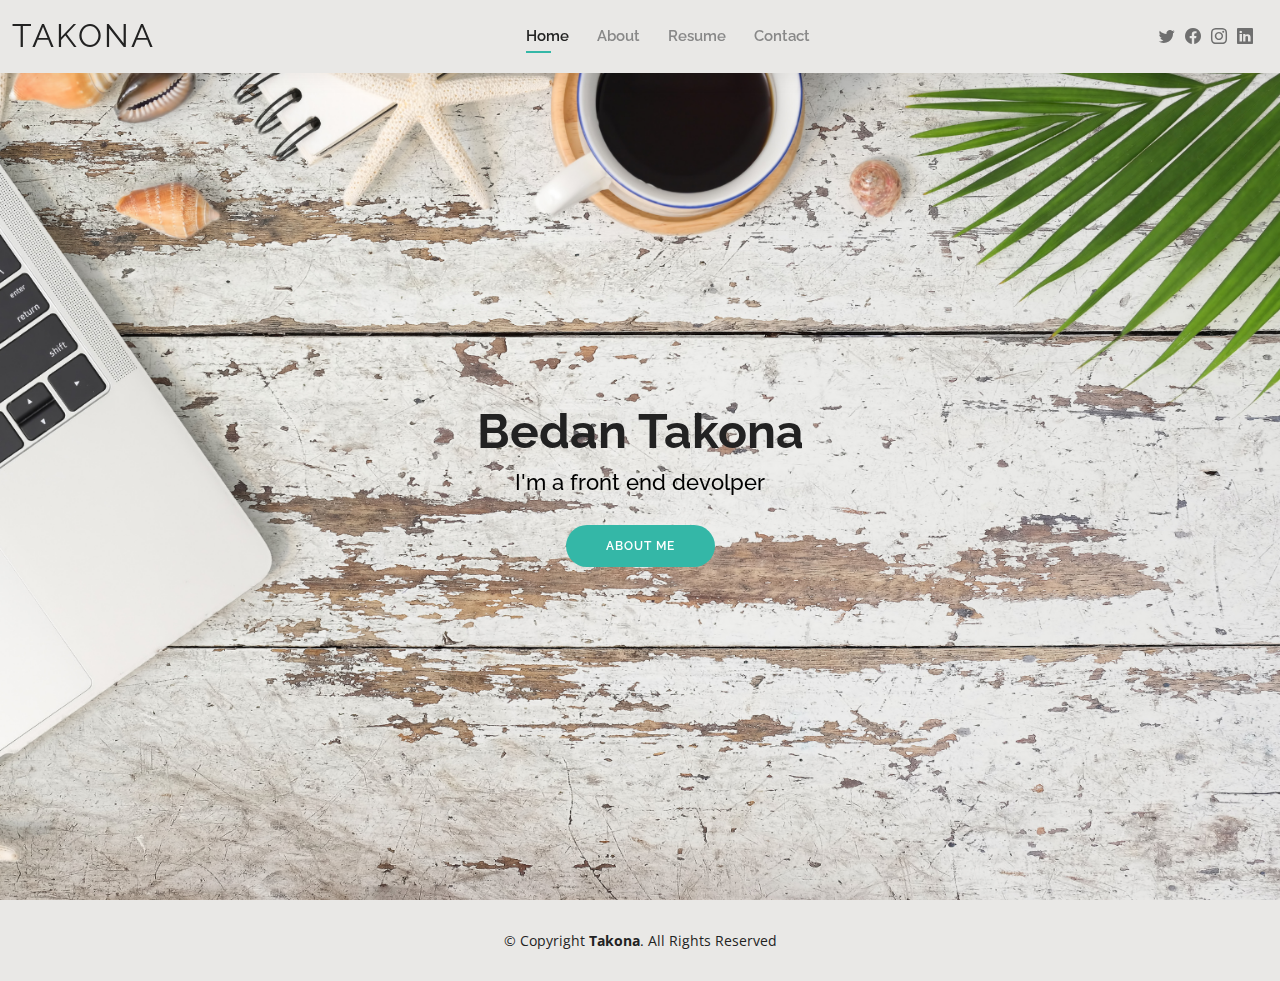
<file: index.html>
<!DOCTYPE html>
<html lang="en">

<head>
  <meta charset="utf-8">
  <meta content="width=device-width, initial-scale=1.0" name="viewport">

  <title>My Portfolio Website</title>
  <meta content="" name="description">
  <meta content="" name="keywords">


  <link href="assets/img/favicon.png" rel="icon">
  <link href="assets/img/apple-touch-icon.png" rel="apple-touch-icon">

  <link href="https://fonts.googleapis.com/css?family=Open+Sans:300,300i,400,400i,600,600i,700,700i|Raleway:300,300i,400,400i,500,500i,600,600i,700,700i|Poppins:300,300i,400,400i,500,500i,600,600i,700,700i" rel="stylesheet">


  <link href="assets/vendor/aos/aos.css" rel="stylesheet">
  <link href="assets/vendor/bootstrap/css/bootstrap.min.css" rel="stylesheet">
  <link href="assets/vendor/bootstrap-icons/bootstrap-icons.css" rel="stylesheet">
  <link href="assets/vendor/boxicons/css/boxicons.min.css" rel="stylesheet">
  <link href="assets/vendor/glightbox/css/glightbox.min.css" rel="stylesheet">
  <link href="assets/vendor/swiper/swiper-bundle.min.css" rel="stylesheet">


  <link href="assets/css/style.css" rel="stylesheet">


</head>

<body>


  <header id="header" class="fixed-top">
    <div class="container-fluid d-flex justify-content-between align-items-center">

      <h1 class="logo me-auto me-lg-0"><a href="index.html">Takona</a></h1>


      <nav id="navbar" class="navbar order-last order-lg-0">
        <ul>
          <li><a class="active" href="index.html">Home</a></li>
          <li><a href="about.html">About</a></li>
          <li><a href="resume.html">Resume</a></li>
          <li><a href="contact.html">Contact</a></li>
        </ul>
        <i class="bi bi-list mobile-nav-toggle"></i>
      </nav>

      <div class="header-social-links">
        <a href="#" class="twitter"><i class="bi bi-twitter"></i></a>
        <a href="#" class="facebook"><i class="bi bi-facebook"></i></a>
        <a href="#" class="instagram"><i class="bi bi-instagram"></i></a>
        <a href="#" class="linkedin"><i class="bi bi-linkedin"></i></i></a>
      </div>

    </div>

  </header>


  <section id="hero" class="d-flex align-items-center">
    <div class="container d-flex flex-column align-items-center" data-aos="zoom-in" data-aos-delay="100">
      <h1> Bedan Takona</h1>
      <h2 style="color: black;">I'm a front end devolper</h2>
      <a href="about.html" class="btn-about">About Me</a>
    </div>
  </section>


  <footer id="footer">
    <div class="container">
      <div class="copyright">
        &copy; Copyright <strong><span>Takona</span></strong>. All Rights Reserved
      </div>
    </div>
  </footer>
  <div id="preloader"></div>
  <a href="#" class="back-to-top d-flex align-items-center justify-content-center"><i class="bi bi-arrow-up-short"></i></a>


  <script src="assets/vendor/purecounter/purecounter.js"></script>
  <script src="assets/vendor/aos/aos.js"></script>
  <script src="assets/vendor/bootstrap/js/bootstrap.bundle.min.js"></script>
  <script src="assets/vendor/glightbox/js/glightbox.min.js"></script>
  <script src="assets/vendor/isotope-layout/isotope.pkgd.min.js"></script>
  <script src="assets/vendor/swiper/swiper-bundle.min.js"></script>
  <script src="assets/vendor/waypoints/noframework.waypoints.js"></script>
  <script src="assets/vendor/php-email-form/validate.js"></script>


  <script src="assets/js/main.js"></script>

</body>

</html>
</file>
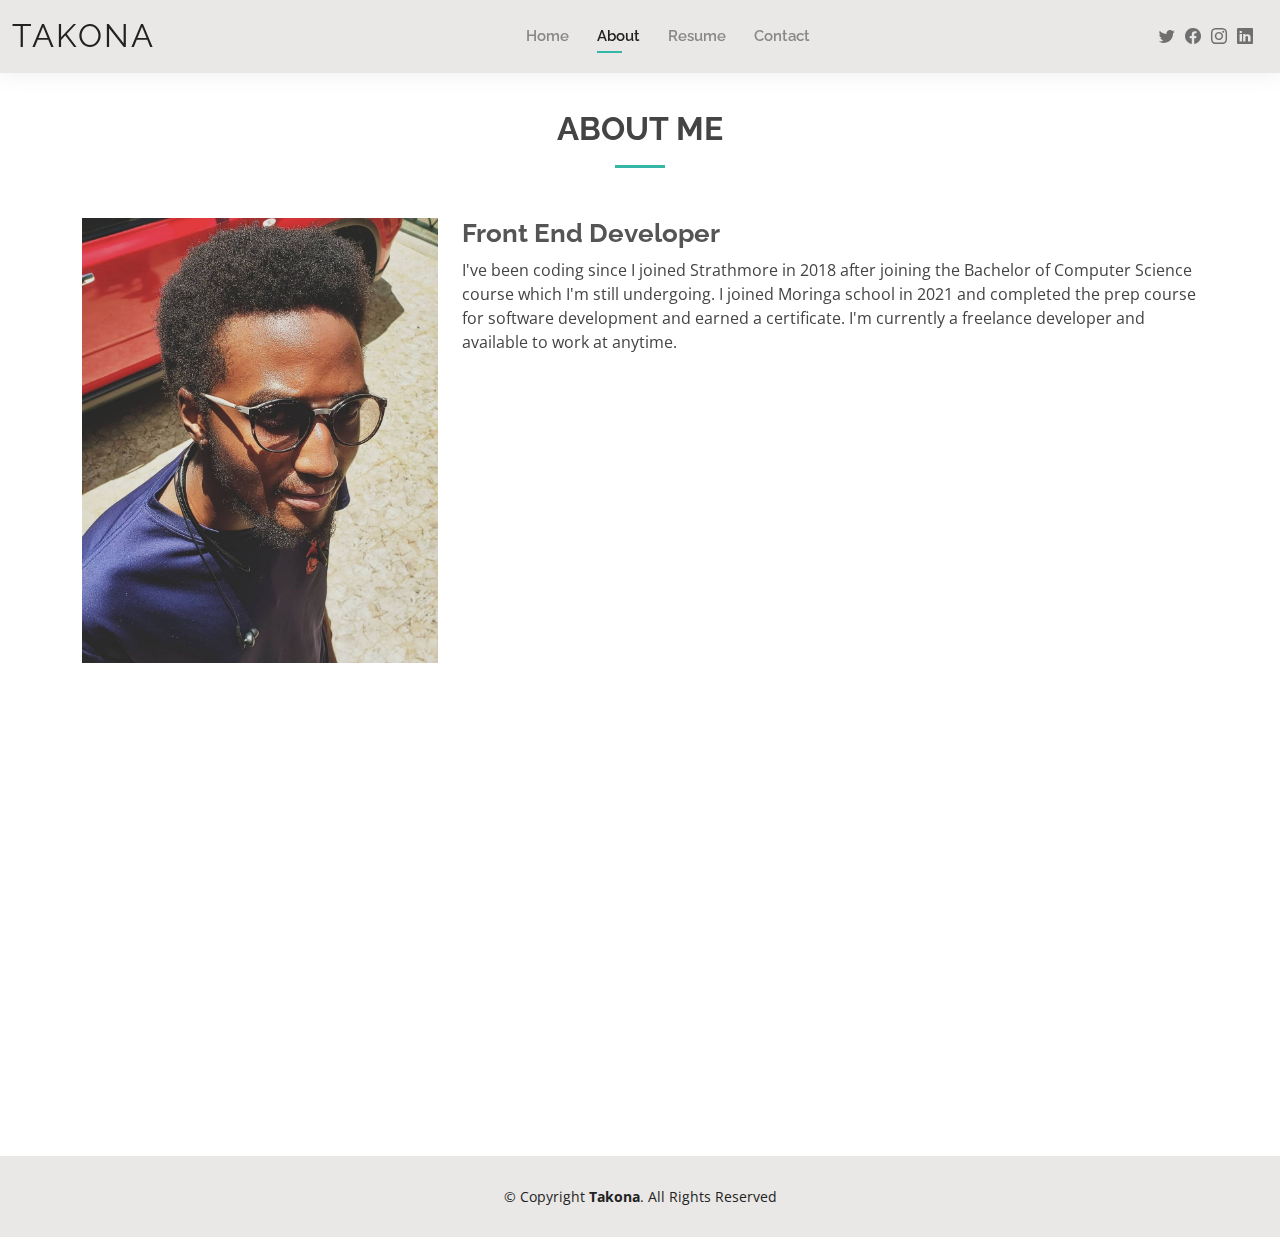
<file: about.html>
<!DOCTYPE html>
<html lang="en">

<head>
  <meta charset="utf-8">
  <meta content="width=device-width, initial-scale=1.0" name="viewport">

  <title>My Portfolio Website</title>
  <meta content="" name="description">
  <meta content="" name="keywords">


  <link href="assets/img/favicon.png" rel="icon">
  <link href="assets/img/apple-touch-icon.png" rel="apple-touch-icon">

  <link href="https://fonts.googleapis.com/css?family=Open+Sans:300,300i,400,400i,600,600i,700,700i|Raleway:300,300i,400,400i,500,500i,600,600i,700,700i|Poppins:300,300i,400,400i,500,500i,600,600i,700,700i" rel="stylesheet">

  <link href="assets/vendor/aos/aos.css" rel="stylesheet">
  <link href="assets/vendor/bootstrap/css/bootstrap.min.css" rel="stylesheet">
  <link href="assets/vendor/bootstrap-icons/bootstrap-icons.css" rel="stylesheet">
  <link href="assets/vendor/boxicons/css/boxicons.min.css" rel="stylesheet">
  <link href="assets/vendor/glightbox/css/glightbox.min.css" rel="stylesheet">
  <link href="assets/vendor/swiper/swiper-bundle.min.css" rel="stylesheet">


  <link href="assets/css/style.css" rel="stylesheet">

  
</head>

<body>

  <header id="header" class="fixed-top">
    <div class="container-fluid d-flex justify-content-between align-items-center">

      <h1 class="logo me-auto me-lg-0"><a href="index.html">Takona</a></h1>


      <nav id="navbar" class="navbar order-last order-lg-0">
        <ul>
          <li><a href="index.html">Home</a></li>
          <li><a class="active" href="about.html">About</a></li>
          <li><a href="resume.html">Resume</a></li>
          <li><a href="contact.html">Contact</a></li>
        </ul>
        <i class="bi bi-list mobile-nav-toggle"></i>
      </nav>

      <div class="header-social-links">
        <a href="#" class="twitter"><i class="bi bi-twitter"></i></a>
        <a href="#" class="facebook"><i class="bi bi-facebook"></i></a>
        <a href="#" class="instagram"><i class="bi bi-instagram"></i></a>
        <a href="#" class="linkedin"><i class="bi bi-linkedin"></i></i></a>
      </div>

    </div>

  </header>

  <main id="main">

    
    <section id="about" class="about">
      <div class="container" data-aos="fade-up">

        <div class="section-title">
          <h2>About Me</h2>
          <p></p>
        </div>

        <div class="row">
          <div class="col-lg-4">
            <img src= takona.png class="img-fluid" alt="">
          </div>
          <div class="col-lg-8 pt-4 pt-lg-0 content">
            <h3>Front End Developer </h3>

            <p>
             I've been coding since I joined Strathmore in 2018 after joining the Bachelor of Computer Science course which I'm still undergoing. I joined Moringa school in 2021 and completed the prep course for software development and earned a certificate. I'm currently a freelance developer and available to work at anytime.
            </p>
          </div>
        </div>

      </div>
    </section>

    <section id="skills" class="skills">
      <div class="container" data-aos="fade-up">

        <div class="section-title">
          <h2>Skills</h2>
          <p>Below is my skill set and proficiency in given programming languages in percentages.</p>
        </div>

        <div class="row skills-content">

          <div class="col-lg-6">

            <div class="progress">
              <span class="skill">HTML <i class="val">100%</i></span>
              <div class="progress-bar-wrap">
                <div class="progress-bar" role="progressbar" aria-valuenow="100" aria-valuemin="0" aria-valuemax="100"></div>
              </div>
            </div>

            <div class="progress">
              <span class="skill">CSS <i class="val">90%</i></span>
              <div class="progress-bar-wrap">
                <div class="progress-bar" role="progressbar" aria-valuenow="90" aria-valuemin="0" aria-valuemax="100"></div>
              </div>
            </div>

            <div class="progress">
              <span class="skill">JavaScript <i class="val">85%</i></span>
              <div class="progress-bar-wrap">
                <div class="progress-bar" role="progressbar" aria-valuenow="85" aria-valuemin="0" aria-valuemax="100"></div>
              </div>
            </div>

          </div>

          <div class="col-lg-6">

            <div class="progress">
              <span class="skill">PHP <i class="val">70%</i></span>
              <div class="progress-bar-wrap">
                <div class="progress-bar" role="progressbar" aria-valuenow="80" aria-valuemin="0" aria-valuemax="100"></div>
              </div>
            </div>

            <div class="progress">
              <span class="skill">Node JS <i class="val">90%</i></span>
              <div class="progress-bar-wrap">
                <div class="progress-bar" role="progressbar" aria-valuenow="90" aria-valuemin="0" aria-valuemax="100"></div>
              </div>
            </div>

            <div class="progress">
              <span class="skill">JQuery <i class="val">90%</i></span>
              <div class="progress-bar-wrap">
                <div class="progress-bar" role="progressbar" aria-valuenow="90" aria-valuemin="0" aria-valuemax="100"></div>
              </div>
            </div>

          </div>

        </div>

      </div>
    </section>

    

   


  </main>


  <footer id="footer">
    <div class="container">
      <div class="copyright">
        &copy; Copyright <strong><span>Takona</span></strong>. All Rights Reserved
      </div>
      

  <div id="preloader"></div>
  <a href="#" class="back-to-top d-flex align-items-center justify-content-center"><i class="bi bi-arrow-up-short"></i></a>


  <script src="assets/vendor/purecounter/purecounter.js"></script>
  <script src="assets/vendor/aos/aos.js"></script>
  <script src="assets/vendor/bootstrap/js/bootstrap.bundle.min.js"></script>
  <script src="assets/vendor/glightbox/js/glightbox.min.js"></script>
  <script src="assets/vendor/isotope-layout/isotope.pkgd.min.js"></script>
  <script src="assets/vendor/swiper/swiper-bundle.min.js"></script>
  <script src="assets/vendor/waypoints/noframework.waypoints.js"></script>
  <script src="assets/vendor/php-email-form/validate.js"></script>

 
  <script src="assets/js/main.js"></script>

</body>

</html>
</file>
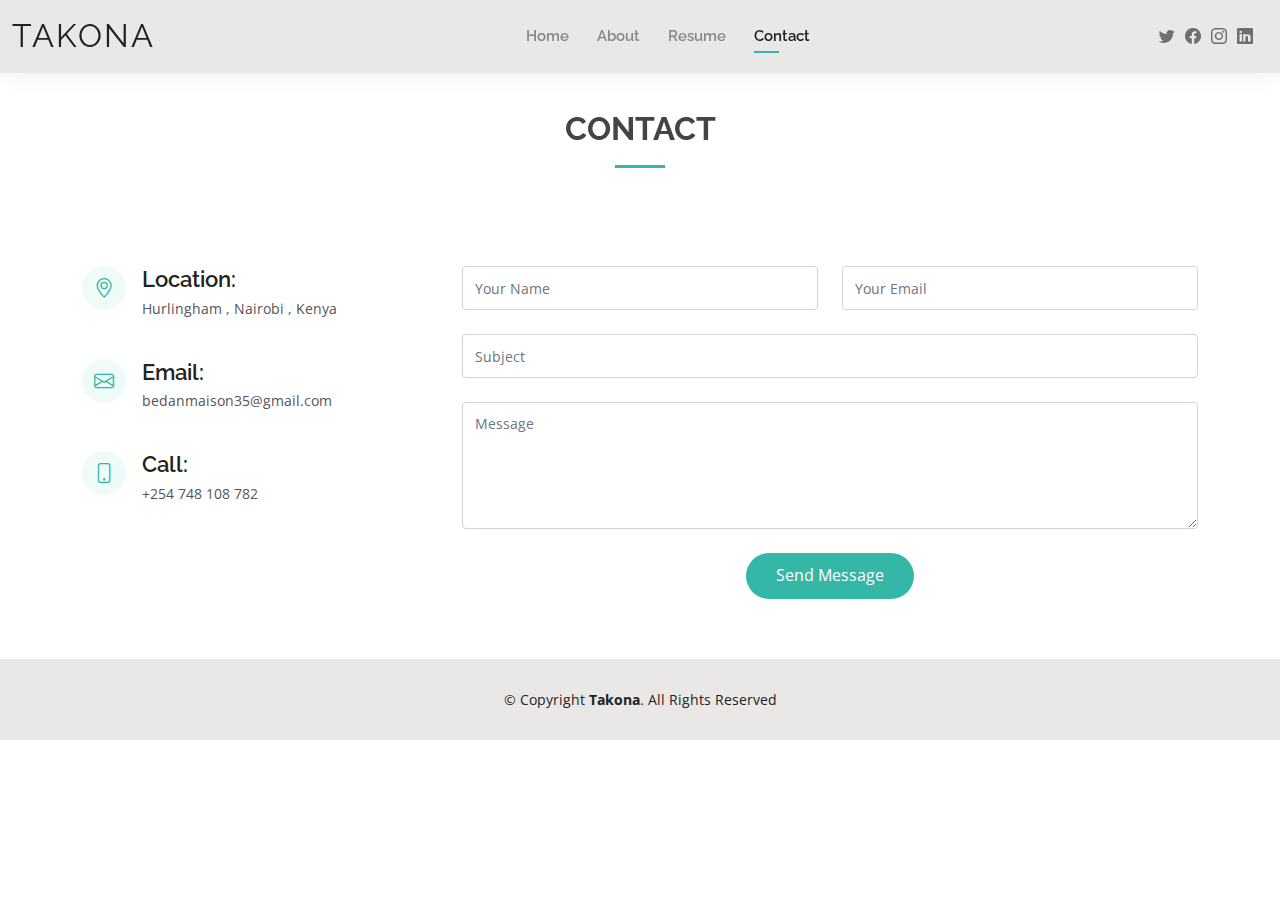
<file: contact.html>
<!DOCTYPE html>
<html lang="en">

<head>
  <meta charset="utf-8">
  <meta content="width=device-width, initial-scale=1.0" name="viewport">

  <title>My Portfolio Website</title>
  <meta content="" name="description">
  <meta content="" name="keywords">


  <link href="assets/img/favicon.png" rel="icon">
  <link href="assets/img/apple-touch-icon.png" rel="apple-touch-icon">


  <link href="https://fonts.googleapis.com/css?family=Open+Sans:300,300i,400,400i,600,600i,700,700i|Raleway:300,300i,400,400i,500,500i,600,600i,700,700i|Poppins:300,300i,400,400i,500,500i,600,600i,700,700i" rel="stylesheet">


  <link href="assets/vendor/aos/aos.css" rel="stylesheet">
  <link href="assets/vendor/bootstrap/css/bootstrap.min.css" rel="stylesheet">
  <link href="assets/vendor/bootstrap-icons/bootstrap-icons.css" rel="stylesheet">
  <link href="assets/vendor/boxicons/css/boxicons.min.css" rel="stylesheet">
  <link href="assets/vendor/glightbox/css/glightbox.min.css" rel="stylesheet">
  <link href="assets/vendor/swiper/swiper-bundle.min.css" rel="stylesheet">


  <link href="assets/css/style.css" rel="stylesheet">

  
</head>

<body>

 
  <header id="header" class="fixed-top">
    <div class="container-fluid d-flex justify-content-between align-items-center">

      <h1 class="logo me-auto me-lg-0"><a href="index.html">Takona</a></h1>
      

      <nav id="navbar" class="navbar order-last order-lg-0">
        <ul>
          <li><a href="index.html">Home</a></li>
          <li><a href="about.html">About</a></li>
          <li><a href="resume.html">Resume</a></li>
          <li><a class="active" href="contact.html">Contact</a></li>
        </ul>
        <i class="bi bi-list mobile-nav-toggle"></i>
      </nav>

      <div class="header-social-links">
        <a href="#" class="twitter"><i class="bi bi-twitter"></i></a>
        <a href="#" class="facebook"><i class="bi bi-facebook"></i></a>
        <a href="#" class="instagram"><i class="bi bi-instagram"></i></a>
        <a href="#" class="linkedin"><i class="bi bi-linkedin"></i></i></a>
      </div>

    </div>

  </header>

  <main id="main">

   
    <section id="contact" class="contact">
      <div class="container" data-aos="fade-up">

        <div class="section-title">
          <h2>Contact</h2>
        </div>


        <div class="row mt-5">

          <div class="col-lg-4">
            <div class="info">
              <div class="address">
                <i class="bi bi-geo-alt"></i>
                <h4>Location:</h4>
                <p>Hurlingham , Nairobi , Kenya </p>
              </div>

              <div class="email">
                <i class="bi bi-envelope"></i>
                <h4>Email:</h4>
                <p>bedanmaison35@gmail.com</p>
              </div>

              <div class="phone">
                <i class="bi bi-phone"></i>
                <h4>Call:</h4>
                <p>+254 748 108 782 </p>
              </div>

            </div>

          </div>

          <div class="col-lg-8 mt-5 mt-lg-0">

            <form action="forms/contact.php" method="post" role="form" class="php-email-form">
              <div class="row">
                <div class="col-md-6 form-group">
                  <input type="text" name="name" class="form-control" id="name" placeholder="Your Name" required>
                </div>
                <div class="col-md-6 form-group mt-3 mt-md-0">
                  <input type="email" class="form-control" name="email" id="email" placeholder="Your Email" required>
                </div>
              </div>
              <div class="form-group mt-3">
                <input type="text" class="form-control" name="subject" id="subject" placeholder="Subject" required>
              </div>
              <div class="form-group mt-3">
                <textarea class="form-control" name="message" rows="5" placeholder="Message" required></textarea>
              </div>
              <div class="my-3">
                <div class="loading">Loading</div>
                <div class="error-message"></div>
                <div class="sent-message">Your message has been sent. Thank you!</div>
              </div>
              <div class="text-center"><button type="submit">Send Message</button></div>
            </form>

          </div>

        </div>

      </div>
    </section>
  </main>

  
  <footer id="footer">
    <div class="container">
      <div class="copyright">
        &copy; Copyright <strong><span>Takona</span></strong>. All Rights Reserved
      </div>
    
    </div>
  </footer>

  <div id="preloader"></div>
  <a href="#" class="back-to-top d-flex align-items-center justify-content-center"><i class="bi bi-arrow-up-short"></i></a>


  <script src="assets/vendor/purecounter/purecounter.js"></script>
  <script src="assets/vendor/aos/aos.js"></script>
  <script src="assets/vendor/bootstrap/js/bootstrap.bundle.min.js"></script>
  <script src="assets/vendor/glightbox/js/glightbox.min.js"></script>
  <script src="assets/vendor/isotope-layout/isotope.pkgd.min.js"></script>
  <script src="assets/vendor/swiper/swiper-bundle.min.js"></script>
  <script src="assets/vendor/waypoints/noframework.waypoints.js"></script>
  <script src="assets/vendor/php-email-form/validate.js"></script>


  <script src="assets/js/main.js"></script>

</body>

</html>
</file>
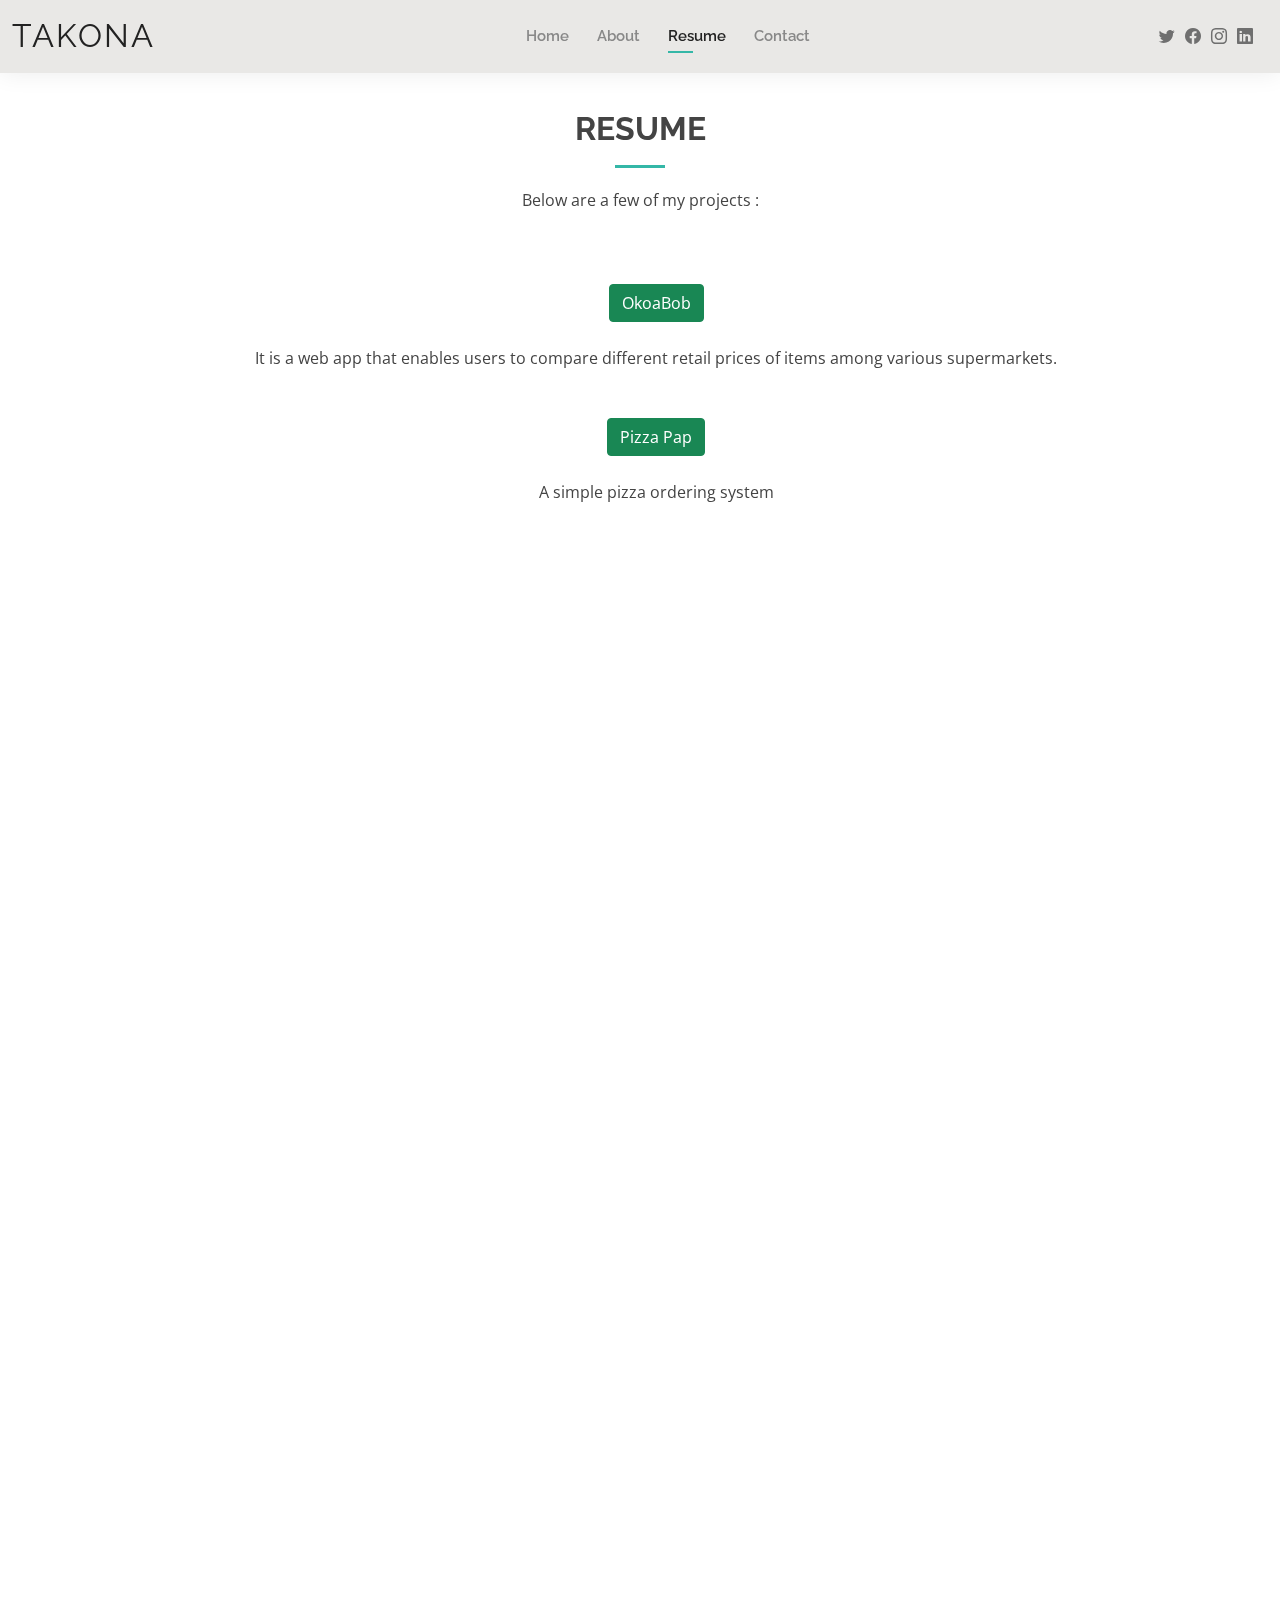
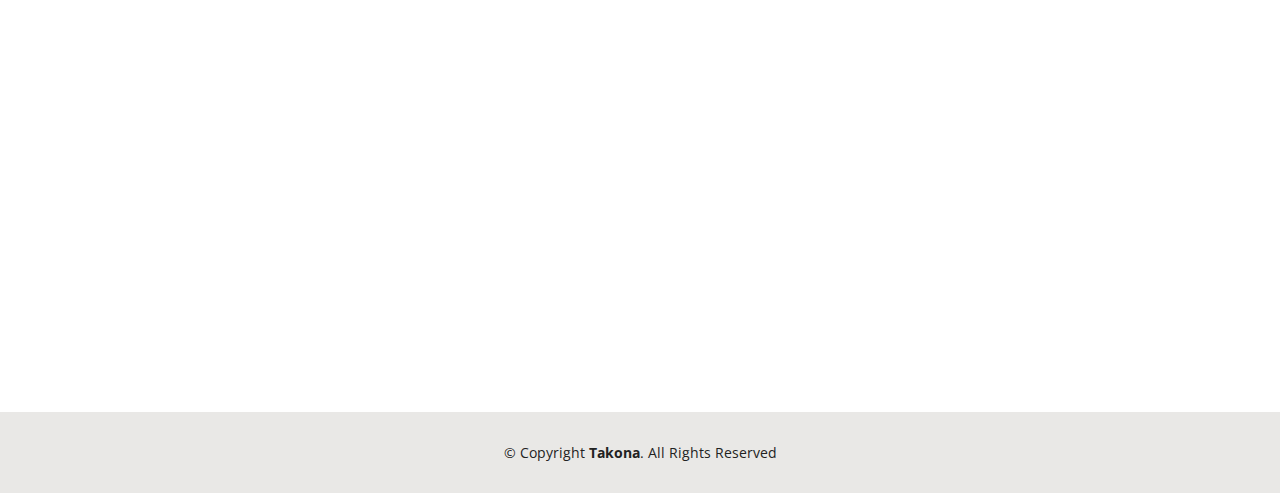
<file: resume.html>
<!DOCTYPE html>
<html lang="en">

<head>
  <meta charset="utf-8">
  <meta content="width=device-width, initial-scale=1.0" name="viewport">

  <title>My Portfolio Website</title>
  <meta content="" name="description">
  <meta content="" name="keywords">


  <link href="assets/img/favicon.png" rel="icon">
  <link href="assets/img/apple-touch-icon.png" rel="apple-touch-icon">

  <link href="https://fonts.googleapis.com/css?family=Open+Sans:300,300i,400,400i,600,600i,700,700i|Raleway:300,300i,400,400i,500,500i,600,600i,700,700i|Poppins:300,300i,400,400i,500,500i,600,600i,700,700i" rel="stylesheet">


  <link href="assets/vendor/aos/aos.css" rel="stylesheet">
  <link href="assets/vendor/bootstrap/css/bootstrap.min.css" rel="stylesheet">
  <link href="assets/vendor/bootstrap-icons/bootstrap-icons.css" rel="stylesheet">
  <link href="assets/vendor/boxicons/css/boxicons.min.css" rel="stylesheet">
  <link href="assets/vendor/glightbox/css/glightbox.min.css" rel="stylesheet">
  <link href="assets/vendor/swiper/swiper-bundle.min.css" rel="stylesheet">


  <link href="assets/css/style.css" rel="stylesheet">

  
</head>

<body>


  <header id="header" class="fixed-top">
    <div class="container-fluid d-flex justify-content-between align-items-center">

      <h1 class="logo me-auto me-lg-0"><a href="index.html">Takona

      </a></h1>
      
      <nav id="navbar" class="navbar order-last order-lg-0">
        <ul>
          <li><a href="index.html">Home</a></li>
          <li><a href="about.html">About</a></li>
          <li><a class="active" href="resume.html">Resume</a></li>
          <li><a href="contact.html">Contact</a></li>
        </ul>
        <i class="bi bi-list mobile-nav-toggle"></i>
      </nav>

      <div class="header-social-links">
        <a href="#" class="twitter"><i class="bi bi-twitter"></i></a>
        <a href="#" class="facebook"><i class="bi bi-facebook"></i></a>
        <a href="#" class="instagram"><i class="bi bi-instagram"></i></a>
        <a href="#" class="linkedin"><i class="bi bi-linkedin"></i></i></a>
      </div>

    </div>

  </header>

  <main id="main">

   
    <section id="resume" class="resume">
      <div class="container" data-aos="fade-up">

        <div class="section-title">
          <h2>Resume</h2>
          <p> Below are a few of my projects : </p>
          <br> <br> <br> 

          <ul class="web_link">
            <li><a href="https://mugerah.github.io/OkoaBob/"><button type="button" class="btn btn-success">OkoaBob</button></a></li>
            <br>
            <p>It is a web app that enables users to compare different retail prices of items among various supermarkets. </p>
            <br> <br> 
            <li><a href="https://bedantakona.github.io/Pizza_project/"><button type="button" class="btn btn-success">Pizza Pap</button> </a></li> 
            <br>
            <p>A simple pizza ordering system</p>
           
          </ul> 

        </div>
        <br> <br> <br> <br>

        <iframe src= "Bedan Maison Takona CV.pdf" width="100%" height="1300px">
        </iframe>

      
       
      </div>
    </section>
  </main>


  <footer id="footer">
    <div class="container">
      <div class="copyright">
        &copy; Copyright <strong><span>Takona</span></strong>. All Rights Reserved
      </div>
    </div>
  </footer>

  <div id="preloader"></div>
  <a href="#" class="back-to-top d-flex align-items-center justify-content-center"><i class="bi bi-arrow-up-short"></i></a>


  <script src="assets/vendor/purecounter/purecounter.js"></script>
  <script src="assets/vendor/aos/aos.js"></script>
  <script src="assets/vendor/bootstrap/js/bootstrap.bundle.min.js"></script>
  <script src="assets/vendor/glightbox/js/glightbox.min.js"></script>
  <script src="assets/vendor/isotope-layout/isotope.pkgd.min.js"></script>
  <script src="assets/vendor/swiper/swiper-bundle.min.js"></script>
  <script src="assets/vendor/waypoints/noframework.waypoints.js"></script>
  <script src="assets/vendor/php-email-form/validate.js"></script>


  <script src="assets/js/main.js"></script>

</body>

</html>
</file>
<file: assets/css/style.css>
body {
  font-family: "Open Sans", sans-serif;
  color: #444444;
}

a {
  color: #34b7a7;
  text-decoration: none;
}

a:hover {
  color: #51cdbe;
  text-decoration: none;
}

h1, h2, h3, h4, h5, h6 {
  font-family: "Raleway", sans-serif;
}

#main {
  margin-top: 50px;
}
@media (max-width: 992px) {
  #main {
    margin-top: 30px;
  }
}

/*--------------------------------------------------------------
# Preloader
--------------------------------------------------------------*/
#preloader {
  position: fixed;
  top: 0;
  left: 0;
  right: 0;
  bottom: 0;
  z-index: 9999;
  overflow: hidden;
  background: #fff;
}

#preloader:before {
  content: "";
  position: fixed;
  top: calc(50% - 30px);
  left: calc(50% - 30px);
  border: 6px solid #34b7a7;
  border-top-color: #dcf5f2;
  border-radius: 50%;
  width: 60px;
  height: 60px;
  -webkit-animation: animate-preloader 1s linear infinite;
  animation: animate-preloader 1s linear infinite;
}

@-webkit-keyframes animate-preloader {
  0% {
    transform: rotate(0deg);
  }
  100% {
    transform: rotate(360deg);
  }
}

@keyframes animate-preloader {
  0% {
    transform: rotate(0deg);
  }
  100% {
    transform: rotate(360deg);
  }
}
/*--------------------------------------------------------------
# Back to top button
--------------------------------------------------------------*/
.back-to-top {
  position: fixed;
  visibility: hidden;
  opacity: 0;
  right: 15px;
  bottom: 15px;
  z-index: 996;
  background: #34b7a7;
  width: 40px;
  height: 40px;
  border-radius: 50px;
  transition: all 0.4s;
}
.back-to-top i {
  font-size: 24px;
  color: #fff;
  line-height: 0;
}
.back-to-top:hover {
  background: #49cbbb;
  color: #fff;
}
.back-to-top.active {
  visibility: visible;
  opacity: 1;
}

/*--------------------------------------------------------------
# Header
--------------------------------------------------------------*/
#header {
  background: #e9e8e6;
  box-shadow: 0px 0px 25px 0 rgba(0, 0, 0, 0.08);
  z-index: 997;
  padding: 15px 0;
}
#header .logo {
  font-size: 32px;
  margin: 0;
  padding: 0;
  line-height: 1;
  font-weight: 400;
  letter-spacing: 2px;
  text-transform: uppercase;
}
#header .logo a {
  color: #222222;
}
#header .logo img {
  max-height: 40px;
}
@media (max-width: 992px) {
  #header .logo {
    font-size: 28px;
  }
}

/*--------------------------------------------------------------
# Header Social Links
--------------------------------------------------------------*/
.header-social-links {
  padding-right: 15px;
}
.header-social-links a {
  color: #6f6f6f;
  padding-left: 6px;
  display: inline-block;
  line-height: 0px;
  transition: 0.3s;
  font-size: 16px;
}
.header-social-links a:hover {
  color: #34b7a7;
}

/*--------------------------------------------------------------
# Navigation Menu
--------------------------------------------------------------*/
/**
* Desktop Navigation 
*/
.navbar {
  padding: 0;
}
.navbar ul {
  margin: 0;
  padding: 0;
  display: flex;
  list-style: none;
  align-items: center;
}
.navbar li {
  position: relative;
  padding: 10px 0 10px 28px;
}
.navbar a, .navbar a:focus {
  display: flex;
  align-items: center;
  justify-content: space-between;
  font-family: "Raleway", sans-serif;
  font-size: 15px;
  font-weight: 600;
  color: #888888;
  white-space: nowrap;
  transition: 0.3s;
  position: relative;
}
.navbar a i, .navbar a:focus i {
  font-size: 12px;
  line-height: 0;
  margin-left: 5px;
}
.navbar > ul > li > a:before {
  content: "";
  position: absolute;
  width: 0;
  height: 2px;
  bottom: -5px;
  left: 0;
  background-color: #34b7a7;
  visibility: hidden;
  width: 0px;
  transition: all 0.3s ease-in-out 0s;
}
.navbar a:hover:before, .navbar li:hover > a:before, .navbar .active:before {
  visibility: visible;
  width: 25px;
}
.navbar a:hover, .navbar .active, .navbar .active:focus, .navbar li:hover > a {
  color: #222222;
}
.navbar .dropdown ul {
  display: block;
  position: absolute;
  left: 14px;
  top: calc(100% + 30px);
  margin: 0;
  padding: 10px 0;
  z-index: 99;
  opacity: 0;
  visibility: hidden;
  background: #fff;
  box-shadow: 0px 0px 30px rgba(127, 137, 161, 0.25);
  transition: 0.3s;
  border-radius: 4px;
}
.navbar .dropdown ul li {
  min-width: 200px;
  padding: 0;
}
.navbar .dropdown ul a {
  padding: 10px 20px;
  font-size: 15px;
  text-transform: none;
  font-weight: 600;
}
.navbar .dropdown ul a i {
  font-size: 12px;
}
.navbar .dropdown ul a:hover, .navbar .dropdown ul .active:hover, .navbar .dropdown ul li:hover > a {
  color: #34b7a7;
}
.navbar .dropdown:hover > ul {
  opacity: 1;
  top: 100%;
  visibility: visible;
}
.navbar .dropdown .dropdown ul {
  top: 0;
  left: calc(100% - 30px);
  visibility: hidden;
}
.navbar .dropdown .dropdown:hover > ul {
  opacity: 1;
  top: 0;
  left: 100%;
  visibility: visible;
}
@media (max-width: 1366px) {
  .navbar .dropdown .dropdown ul {
    left: -90%;
  }
  .navbar .dropdown .dropdown:hover > ul {
    left: -100%;
  }
}

/**
* Mobile Navigation 
*/
.mobile-nav-toggle {
  color: #222222;
  font-size: 28px;
  cursor: pointer;
  display: none;
  line-height: 0;
  transition: 0.5s;
}
.mobile-nav-toggle.bi-x {
  color: #fff;
}

@media (max-width: 991px) {
  .mobile-nav-toggle {
    display: block;
  }

  .navbar ul {
    display: none;
  }
}
.navbar-mobile {
  position: fixed;
  overflow: hidden;
  top: 0;
  right: 0;
  left: 0;
  bottom: 0;
  background: rgba(9, 9, 9, 0.9);
  transition: 0.3s;
  z-index: 999;
}
.navbar-mobile .mobile-nav-toggle {
  position: absolute;
  top: 15px;
  right: 15px;
}
.navbar-mobile ul {
  display: block;
  position: absolute;
  top: 55px;
  right: 15px;
  bottom: 15px;
  left: 15px;
  padding: 10px 0;
  border-radius: 10px;
  background-color: #fff;
  overflow-y: auto;
  transition: 0.3s;
}
.navbar-mobile a, .navbar-mobile a:focus {
  font-size: 15px;
  padding-right: 15px;
  color: #222222;
}
.navbar-mobile a:hover, .navbar-mobile .active, .navbar-mobile li:hover > a {
  color: #34b7a7;
}
.navbar-mobile .getstarted, .navbar-mobile .getstarted:focus {
  margin: 15px;
}
.navbar-mobile .dropdown ul {
  position: static;
  display: none;
  margin: 10px 20px;
  padding: 10px 0;
  z-index: 99;
  opacity: 1;
  visibility: visible;
  background: #fff;
  box-shadow: 0px 0px 30px rgba(127, 137, 161, 0.25);
}
.navbar-mobile .dropdown ul li {
  min-width: 200px;
}
.navbar-mobile .dropdown ul a {
  padding: 10px 20px;
}
.navbar-mobile .dropdown ul a i {
  font-size: 12px;
}
.navbar-mobile .dropdown ul a:hover, .navbar-mobile .dropdown ul .active:hover, .navbar-mobile .dropdown ul li:hover > a {
  color: #34b7a7;
}
.navbar-mobile .dropdown > .dropdown-active {
  display: block;
}

/*--------------------------------------------------------------
# Hero Section
--------------------------------------------------------------*/
#hero {
  width: 100%;
  height: 100vh;
  background: url("../img/background.png") top right;
  background-size: cover;
}
#hero .container {
  padding-top: 70px;
  position: relative;
}
@media (max-width: 992px) {
  #hero .container {
    padding-top: 58px;
  }
}
#hero h1 {
  margin: 0;
  font-size: 48px;
  font-weight: 700;
  line-height: 56px;
  color: #222222;
}
#hero h2 {
  color: #6f6f6f;
  margin: 10px 0 0 0;
  font-size: 22px;
}
#hero .btn-about {
  font-family: "Raleway", sans-serif;
  text-transform: uppercase;
  font-weight: 600;
  font-size: 12px;
  letter-spacing: 1px;
  display: inline-block;
  padding: 12px 40px;
  border-radius: 50px;
  transition: 0.5s;
  margin-top: 30px;
  color: #fff;
  background: #34b7a7;
}
#hero .btn-about:hover {
  background: #3dc8b7;
}
@media (min-width: 1024px) {
  #hero {
    background-attachment: fixed;
  }
}
@media (max-width: 992px) {
  #hero:before {
    content: "";
    background: rgba(255, 255, 255, 0.8);
    position: absolute;
    bottom: 0;
    top: 0;
    left: 0;
    right: 0;
  }
  #hero h1 {
    font-size: 28px;
    line-height: 36px;
  }
  #hero h2 {
    font-size: 18px;
    line-height: 24px;
  }
}

/*--------------------------------------------------------------
# Sections General
--------------------------------------------------------------*/
section {
  padding: 60px 0;
}

.section-bg {
  background-color: #e7f8f6;
}

.section-title {
  text-align: center;
  padding-bottom: 30px;
}
.section-title h2 {
  font-size: 32px;
  font-weight: bold;
  text-transform: uppercase;
  margin-bottom: 20px;
  padding-bottom: 20px;
  position: relative;
}
.section-title h2::after {
  content: "";
  position: absolute;
  display: block;
  width: 50px;
  height: 3px;
  background: #34b7a7;
  bottom: 0;
  left: calc(50% - 25px);
}
.section-title p {
  margin-bottom: 0;
}

/*--------------------------------------------------------------
# Cta
--------------------------------------------------------------*/
.cta {
  background: linear-gradient(rgba(0, 0, 0, 0.6), rgba(0, 0, 0, 0.6)), url("../img/bg-1.jpg") fixed center center;
  background-size: cover;
  padding: 80px 0;
}
.cta h3 {
  color: #fff;
  font-size: 28px;
  font-weight: 700;
}
.cta p {
  color: #fff;
}
.cta .cta-btn {
  font-family: "Raleway", sans-serif;
  text-transform: uppercase;
  font-weight: 500;
  font-size: 16px;
  letter-spacing: 1px;
  display: inline-block;
  padding: 8px 20px;
  border-radius: 2px;
  transition: 0.5s;
  margin: 10px;
  border: 2px solid #fff;
  color: #fff;
}
.cta .cta-btn:hover {
  background: #34b7a7;
  border: 2px solid #34b7a7;
}
@media (max-width: 1024px) {
  .cta {
    background-attachment: scroll;
  }
}
@media (min-width: 769px) {
  .cta .cta-btn-container {
    display: flex;
    align-items: center;
    justify-content: flex-end;
  }
}

/*--------------------------------------------------------------
# About
--------------------------------------------------------------*/
.about .content h3 {
  font-weight: 700;
  font-size: 26px;
  color: #555555;
}
.about .content ul {
  list-style: none;
  padding: 0;
}
.about .content ul li {
  padding-bottom: 10px;
}
.about .content ul i {
  font-size: 20px;
  padding-right: 2px;
  color: #34b7a7;
}
.about .content p:last-child {
  margin-bottom: 0;
}

/*--------------------------------------------------------------
# Skills
--------------------------------------------------------------*/
.skills .progress {
  height: 60px;
  display: block;
  background: none;
  border-radius: 0;
}
.skills .progress .skill {
  padding: 10px 0;
  margin: 0 0 6px 0;
  text-transform: uppercase;
  display: block;
  font-weight: 600;
  font-family: "Poppins", sans-serif;
  color: #222222;
}
.skills .progress .skill .val {
  float: right;
  font-style: normal;
}
.skills .progress-bar-wrap {
  background: #f3f3f3;
}
.skills .progress-bar {
  width: 1px;
  height: 10px;
  transition: 0.9s;
  background-color: #34b7a7;
}

/*--------------------------------------------------------------
# Facts
--------------------------------------------------------------*/
.facts .counters span {
  font-size: 48px;
  display: block;
  color: #34b7a7;
}
.facts .counters p {
  padding: 0;
  margin: 0 0 20px 0;
  font-family: "Raleway", sans-serif;
  font-size: 14px;
}


/*--------------------------------------------------------------
# Resume
--------------------------------------------------------------*/
.resume .resume-title {
  font-size: 26px;
  font-weight: 400;
  margin-top: 20px;
  margin-bottom: 20px;
  color: #222222;
}
.resume .resume-item {
  padding: 0 0 20px 20px;
  margin-top: -2px;
  border-left: 2px solid #34b7a7;
  position: relative;
}
.resume .resume-item h4 {
  line-height: 18px;
  font-size: 18px;
  font-weight: 600;
  font-family: "Poppins", sans-serif;
  color: #1d685f;
  margin-bottom: 10px;
}
.resume .resume-item h5 {
  font-size: 16px;
  background: #effbf9;
  padding: 5px 15px;
  display: inline-block;
  font-weight: 600;
  margin-bottom: 10px;
  color: #34b7a7;
}
.resume .resume-item ul {
  padding-left: 20px;
}
.resume .resume-item ul li {
  padding-bottom: 10px;
}
.resume .resume-item:last-child {
  padding-bottom: 0;
}
.resume .resume-item::before {
  content: "";
  position: absolute;
  width: 16px;
  height: 16px;
  border-radius: 50px;
  left: -9px;
  top: 0;
  background: #fff;
  border: 2px solid #34b7a7;
}


/*--------------------------------------------------------------
# Contact
--------------------------------------------------------------*/
.contact .info {
  width: 100%;
  background: #fff;
}
.contact .info i {
  font-size: 20px;
  color: #34b7a7;
  float: left;
  width: 44px;
  height: 44px;
  background: #effbf9;
  display: flex;
  justify-content: center;
  align-items: center;
  border-radius: 50px;
  transition: all 0.3s ease-in-out;
}
.contact .info h4 {
  padding: 0 0 0 60px;
  font-size: 22px;
  font-weight: 600;
  margin-bottom: 5px;
  color: #222222;
}
.contact .info p {
  padding: 0 0 0 60px;
  margin-bottom: 0;
  font-size: 14px;
  color: #555555;
}
.contact .info .email, .contact .info .phone {
  margin-top: 40px;
}
.contact .info .email:hover i, .contact .info .address:hover i, .contact .info .phone:hover i {
  background: #34b7a7;
  color: #fff;
}
.contact .php-email-form {
  width: 100%;
  background: #fff;
}
.contact .php-email-form .form-group {
  padding-bottom: 8px;
}
.contact .php-email-form .error-message {
  display: none;
  color: #fff;
  background: #ed3c0d;
  text-align: center;
  padding: 15px;
  font-weight: 600;
}
.contact .php-email-form .sent-message {
  display: none;
  color: #fff;
  background: #18d26e;
  text-align: center;
  padding: 15px;
  font-weight: 600;
}
.contact .php-email-form .loading {
  display: none;
  background: #fff;
  text-align: center;
  padding: 15px;
}
.contact .php-email-form .loading:before {
  content: "";
  display: inline-block;
  border-radius: 50%;
  width: 24px;
  height: 24px;
  margin: 0 10px -6px 0;
  border: 3px solid #18d26e;
  border-top-color: #eee;
  -webkit-animation: animate-loading 1s linear infinite;
  animation: animate-loading 1s linear infinite;
}
.contact .php-email-form input, .contact .php-email-form textarea {
  border-radius: 4px;
  box-shadow: none;
  font-size: 14px;
}
.contact .php-email-form input:focus, .contact .php-email-form textarea:focus {
  border-color: #34b7a7;
}
.contact .php-email-form input {
  height: 44px;
}
.contact .php-email-form textarea {
  padding: 10px 12px;
}
.contact .php-email-form button[type=submit] {
  background: #34b7a7;
  border: 0;
  padding: 10px 30px 12px 30px;
  color: #fff;
  transition: 0.4s;
  border-radius: 50px;
}
.contact .php-email-form button[type=submit]:hover {
  background: #3dc8b7;
}
@-webkit-keyframes animate-loading {
  0% {
    transform: rotate(0deg);
  }
  100% {
    transform: rotate(360deg);
  }
}
@keyframes animate-loading {
  0% {
    transform: rotate(0deg);
  }
  100% {
    transform: rotate(360deg);
  }
}

/*--------------------------------------------------------------
# Footer
--------------------------------------------------------------*/
#footer {
  background: #e9e8e6;
  padding: 30px 0;
  color: #222222;
  font-size: 14px;
  text-align: center;
}
#footer .credits {
  padding-top: 5px;
  font-size: 13px;
}
#footer .credits a {
  color: #34b7a7;
}

.web_link{
  list-style: none;
}
</file>
